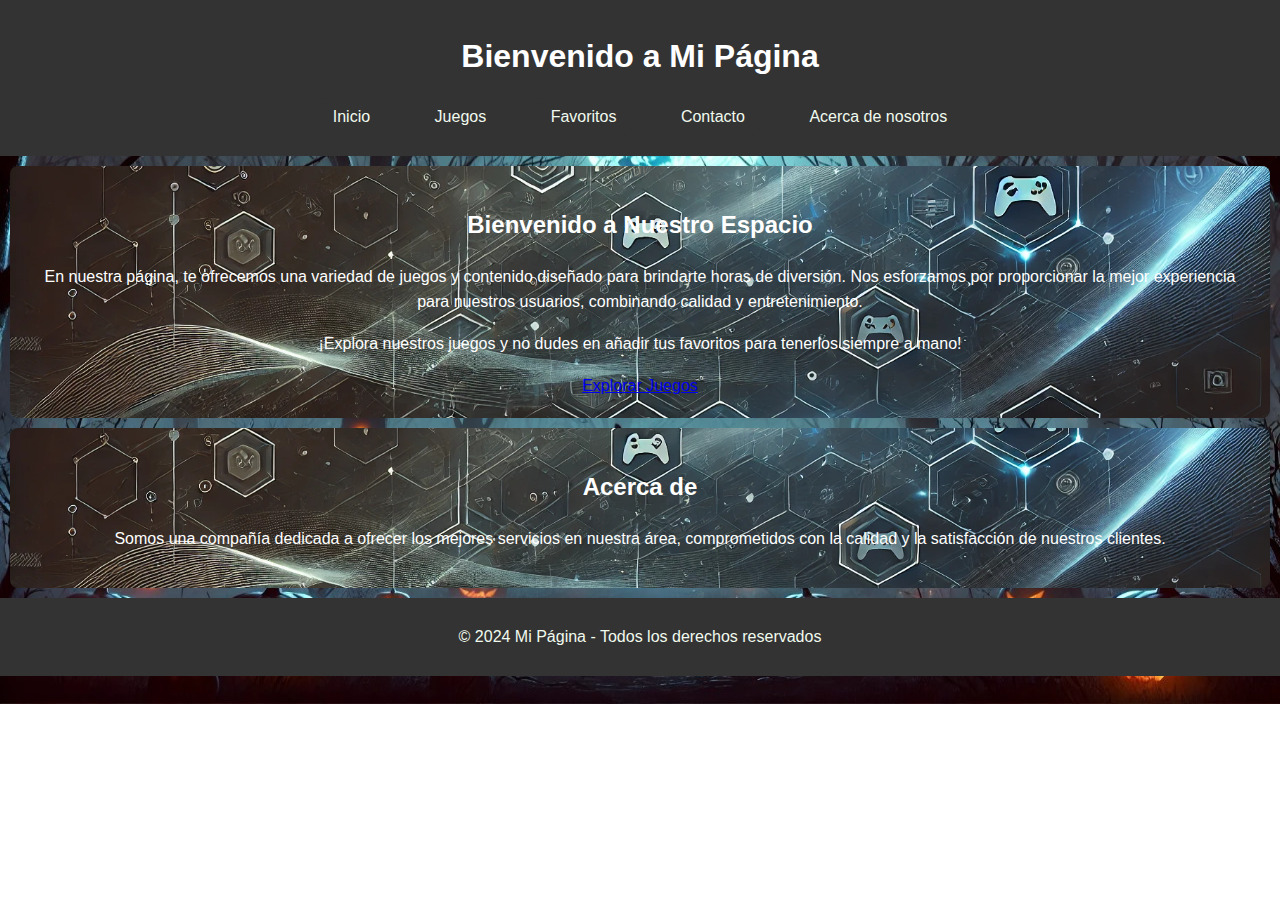
<file: index.html>
<!DOCTYPE html>
<html lang="es">
<head>
    <meta charset="UTF-8">
    <meta name="viewport" content="width=device-width, initial-scale=1.0">
    <title>Acerca</title>
    <link rel="stylesheet" href="style.css">
</head>
<body>
    <header>
        <h1>Bienvenido a Mi Página</h1>
        <nav>
            <ul>
                <li><a href="index.html">Inicio</a></li>
                <li><a href="juegos.html">Juegos</a></li>
                <li><a href="favoritos.html">Favoritos</a></li>
                <li><a href="contacto.html">Contacto</a></li>
                <li><a href="acerca.html">Acerca de nosotros</a></li>
            </ul>
        </nav>
    </header>

    <section id="bienvenida">
        <h2>Bienvenido a Nuestro Espacio</h2>
        <p>En nuestra página, te ofrecemos una variedad de juegos y contenido diseñado para brindarte horas de diversión. Nos esforzamos por proporcionar la mejor experiencia para nuestros usuarios, combinando calidad y entretenimiento.</p>
        <p>¡Explora nuestros juegos y no dudes en añadir tus favoritos para tenerlos siempre a mano!</p>
        <a href="juegos.html" class="btn-explorar">Explorar Juegos</a>
    </section>

    <section>
        <h2>Acerca de</h2>
        <p>Somos una compañía dedicada a ofrecer los mejores servicios en nuestra área, comprometidos con la calidad y la satisfacción de nuestros clientes.</p>
    </section>

    <footer>
        <p>&copy; 2024 Mi Página - Todos los derechos reservados</p>
    </footer>
</body>
</html>
</file>
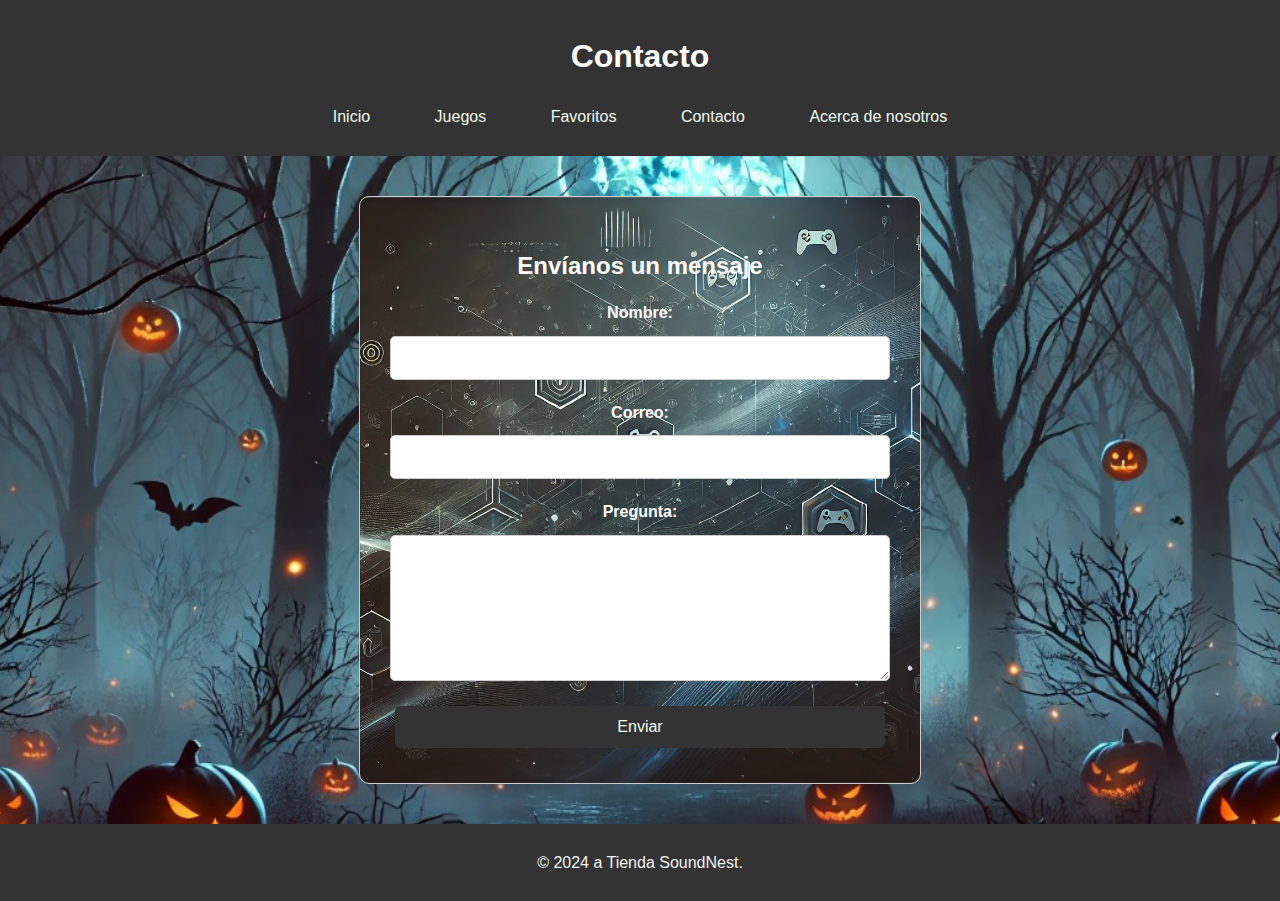
<file: contacto.html>
<!DOCTYPE html>
<html lang="es">
<head>
    <meta charset="UTF-8">
    <meta name="viewport" content="width=device-width, initial-scale=1.0">
    <title>Tienda - Contáctanos</title>

    <link rel="stylesheet" href="style.css">

    <style>
        /* Estilos generales */
        body {
            font-family: Arial, sans-serif;
            line-height: 1.6;
            margin: 0;
            padding: 0;
            background-color: #F1FAEE;
            color: #333;
        }

        header {
            background-color: #333;
            color: white;
            padding: 10px 0;
            text-align: center;
        }
        main {
            padding: 20px;
            display: flex;
            flex-wrap: wrap;
            justify-content: space-between;
        }

        section {
            flex: 1 1 21%;
            margin: 10px;
            padding: 20px;
            background-color: #333;
            border-radius: 8px;
            text-align: center;
        }

        img {
            border-radius: 8px;
            transition: transform 0.3s;
        }

        .buttons {
            margin-top: 10px;
        }

        button {
            padding: 10px 15px;
            margin: 5px;
            border: none;
            border-radius: 5px;
            cursor: pointer;
            transition: background-color 0.3s;
        }

        button:hover {
            opacity: 0.8; /* Efecto hover */
        }

        footer {
            text-align: center;
            padding: 10px 0;
            background-color: #333;
            color: #f4f4f4;
        }

        /* Responsivo */
        @media screen and (max-width: 768px) {
            main {
                flex-direction: column;
            }

            section {
                width: 100%;
            }
        }
    </style>
</head>

<body>

    <header>
        <h1>Contacto</h1>
        <nav>
            <ul>
                <li><a href="index.html">Inicio</a></li>
                <li><a href="juegos.html">Juegos</a></li>
                <li><a href="favoritos.html">Favoritos</a></li>
                <li><a href="contacto.html">Contacto</a></li>
                <li><a href="acerca.html">Acerca de nosotros</a></li>
            </ul>
        </nav>
    </header>

    <main>
        <section class="contacto" style="padding: 30px; max-width: 500px; margin: 20px auto; background-color: #fff; border: 1px solid #ccc; border-radius: 10px;">
            <h2 style="text-align: center; margin-bottom: 15px;">Envíanos un mensaje</h2>
            <form action="#" method="POST" style="display: flex; flex-direction: column;">
                <label for="nombre" style="margin-bottom: 10px; font-weight: bold;">Nombre:</label>
                <input type="text" id="nombre" name="nombre" required style="margin-bottom: 20px; padding: 12px; border-radius: 5px; border: 1px solid #ccc; font-family: inherit; font-size: 1em;">

                <label for="correo" style="margin-bottom: 10px; font-weight: bold;">Correo:</label>
                <input type="email" id="correo" name="correo" required style="margin-bottom: 20px; padding: 12px; border-radius: 5px; border: 1px solid #ccc; font-family: inherit; font-size: 1em;">

                <label for="pregunta" style="margin-bottom: 10px; font-weight: bold;">Pregunta:</label>
                <textarea id="pregunta" name="pregunta" required style="margin-bottom: 20px; padding: 12px; border-radius: 5px; border: 1px solid #ccc; font-family: inherit; font-size: 1em; resize: vertical; min-height: 120px;"></textarea>

                <button type="submit" style="padding: 12px; background-color: #333; color: #F1FAEE; border: none; border-radius: 5px; cursor: pointer; font-size: 1em;">Enviar</button>
            </form>
        </section>
    </main>

    <footer>
        <p>&copy; 2024 a Tienda SoundNest.</p>
    </footer>
</body>
</html>
</file>
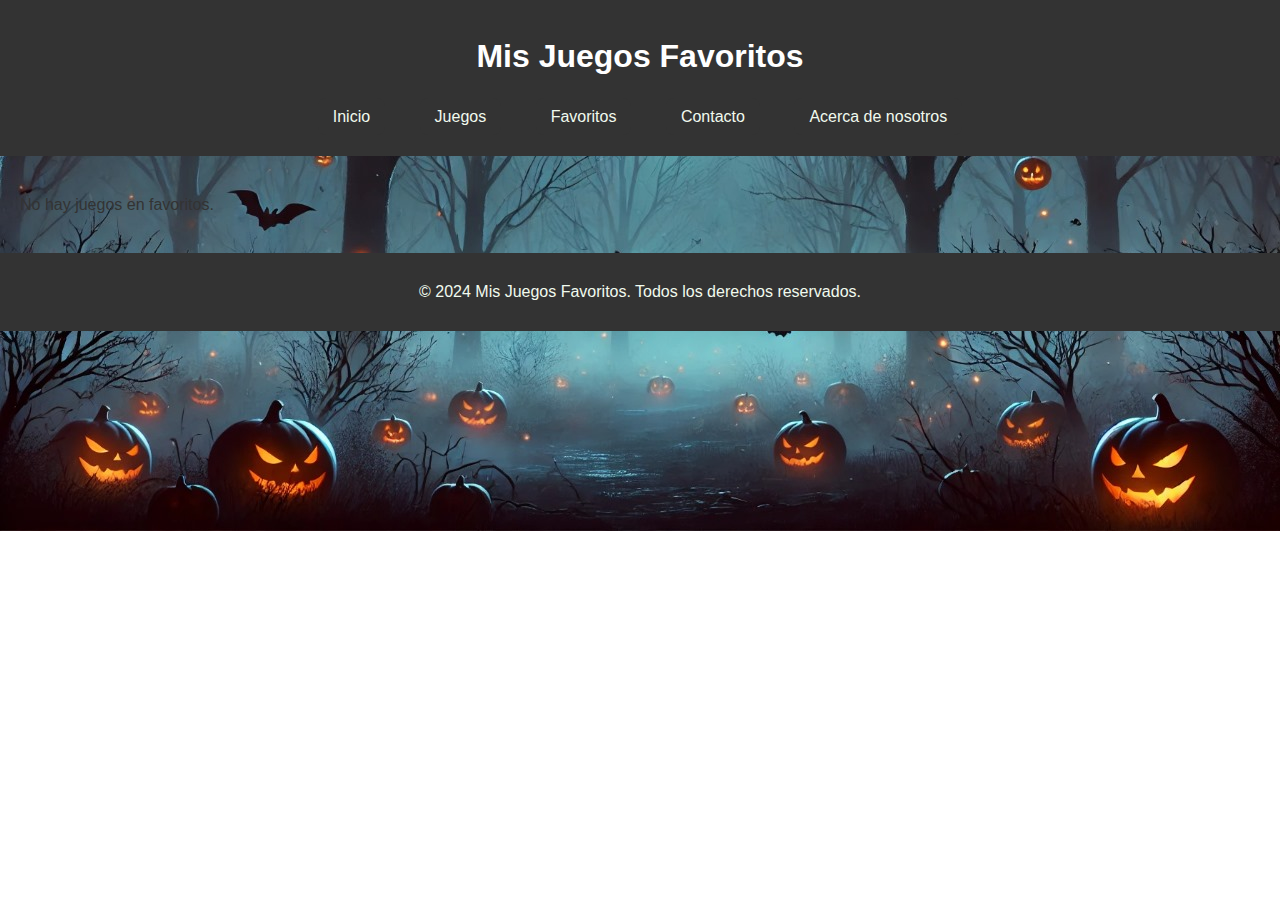
<file: favoritos.html>
<!DOCTYPE html>
<html lang="es">
<head>
    <meta charset="UTF-8">
    <meta name="viewport" content="width=device-width, initial-scale=1.0">
    <title>Juegos Favoritos</title>
    <link rel="stylesheet" href="style.css">
</head>
<body>
    <header>
        <h1>Mis Juegos Favoritos</h1>
        <nav>
            <ul>
                <li><a href="index.html">Inicio</a></li>
                <li><a href="juegos.html">Juegos</a></li>
                <li><a href="favoritos.html">Favoritos</a></li>
                <li><a href="contacto.html">Contacto</a></li>
                <li><a href="acerca.html">Acerca de nosotros</a></li>
            </ul>
        </nav>
    </header>

    <main>
        <div id="contenedor-favoritos"></div>
    </main>

    

    <footer>
        <p>&copy; 2024 Mis Juegos Favoritos. Todos los derechos reservados.</p>
    </footer>
    <script src="script.js"></script>
</body>
</html>
</file>
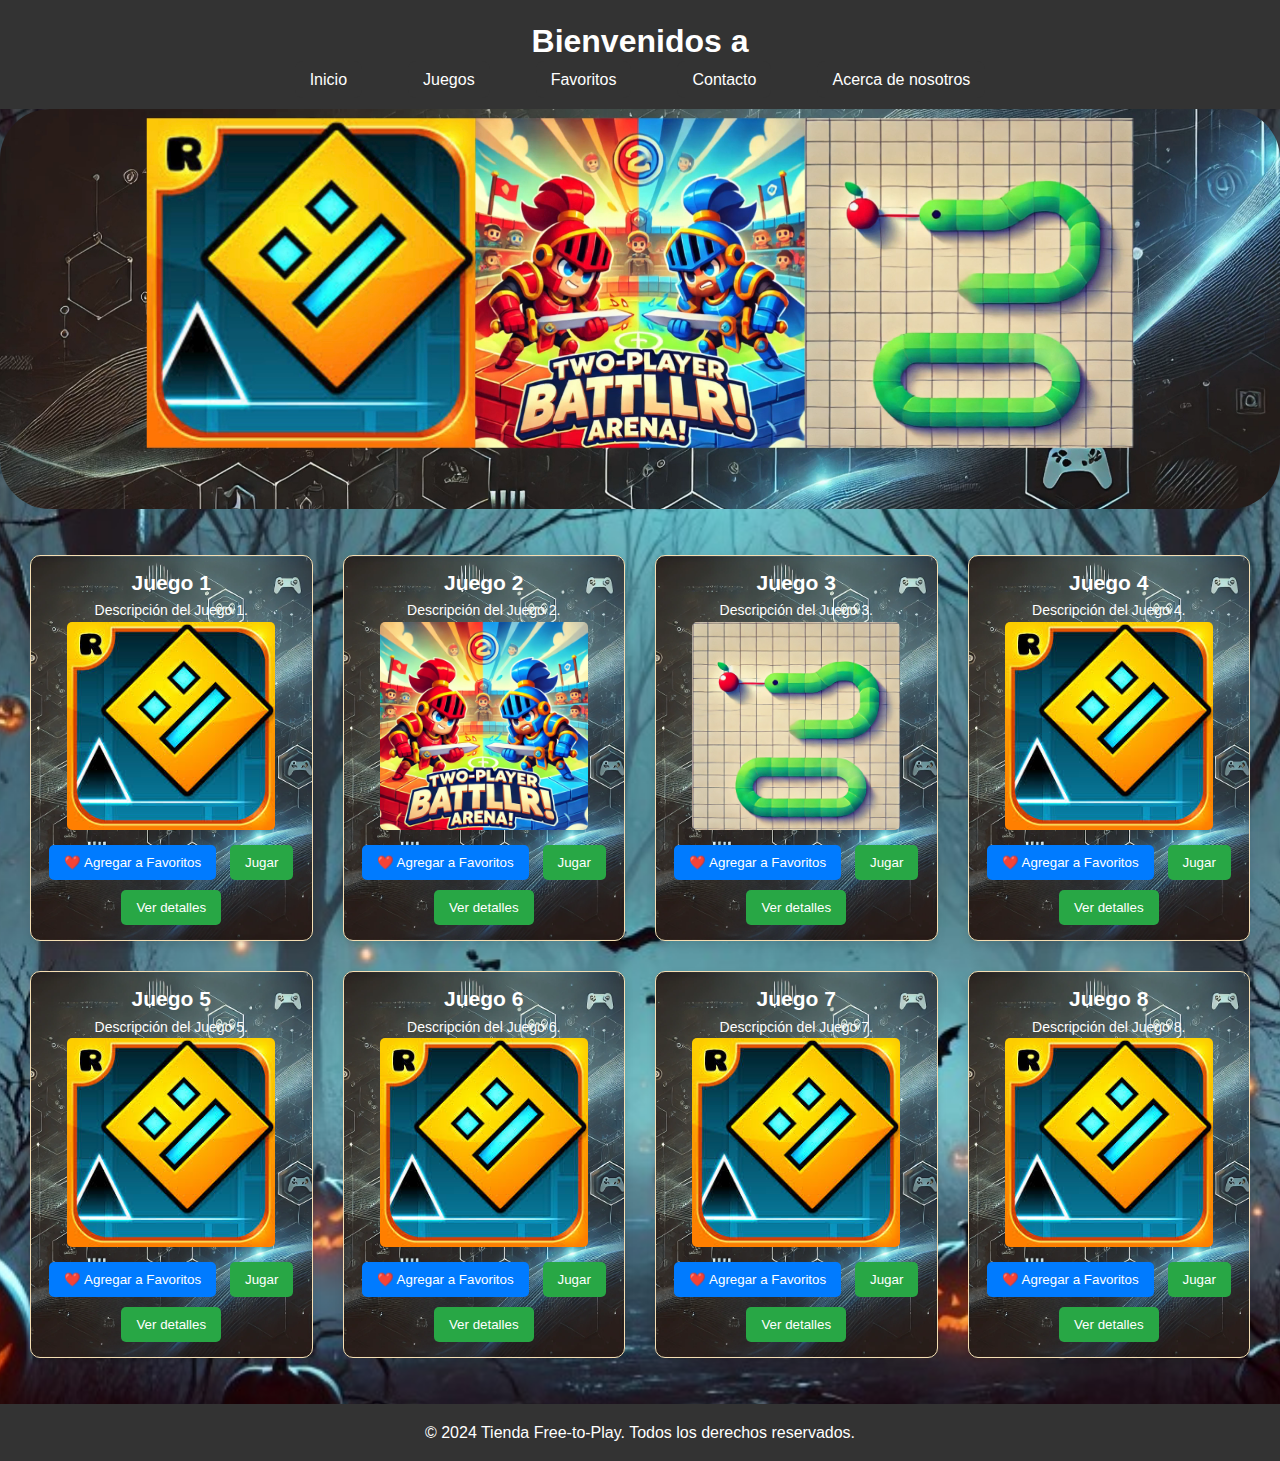
<file: Juegos.html>
<!DOCTYPE html>
<html lang="es">
<head>
    <meta charset="UTF-8">
    <meta name="viewport" content="width=device-width, initial-scale=1.0">
    <title>Galería de Juegos</title>
    <link rel="stylesheet" href="style.css">
    <style>
        /* Estilos base */
        * {
            margin: 0;
            padding: 0;
            box-sizing: border-box;
        }

        body {
            font-family: Arial, sans-serif;
        }

        header {
            background-color: #333;
            color: #fff;
            padding: 1rem;
            text-align: center;
        }

        nav ul {
            list-style-type: none;
            display: flex;
            justify-content: center;
            gap: 1rem;
        }

        nav a {
            color: white;
            text-decoration: none;
        }

        .featured-content {
            width: 100%; /* Contenedor ocupa todo el ancho */
            max-height: 400px; /* Limita la altura */
            overflow: hidden; /* Oculta el contenido desbordante */
            border-radius: 50px; /* Borde redondeado para el contenedor */
            margin-bottom: 1rem; /* Espaciado debajo del contenedor */
            position: relative; /* Posicionamiento relativo para el contenido interno */
            display: flex; /* Usar flexbox para centrar */
            justify-content: center; /* Centra horizontalmente */
            align-items: center; /* Centra verticalmente */
        }
        
        .featured-content video {
            width: 100%; /* Ancho del video al 100% del contenedor */
            height: 100%; /* Alto del video al 100% del contenedor */
            object-fit: cover; /* Asegura que el video llene el contenedor sin distorsionarse */
            display: block; /* Bloque para que ocupe el espacio correctamente */
            border-radius: 50px; /* Borde redondeado para el video */
        }

        main {
            display: flex;
            flex-wrap: wrap;
            justify-content: center;
            gap: 10px;
        }

        .game-box {
            width: 23%;
            border: 1px solid wheat;
            border-radius: 10px;
            padding: 10px;
            box-shadow: 0px 4px 8px rgba(0, 0, 0, 0.1);
            transition: transform 0.3s;
            font-size: 14px;
        }

        .game-box:hover {
            transform: scale(1.05);
        }

        .game-box img {
            width: 80%;
            height: auto;
            border-radius: 5px;
            display: block;
            margin: 0 auto;
        }

        .buttons {
            margin-top: 10px;
            text-align: center;
        }

        footer {
            text-align: center;
            padding: 1rem;
            background-color: #333;
            color: white;
            margin-top: 1rem;
        }

        /* Estilos del pop-up */
        .popup-overlay {
            position: fixed;
            top: 0;
            left: 0;
            width: 100%;
            height: 100%;
            background: rgba(0, 0, 0, 0.5);
            display: none;
            justify-content: center;
            align-items: center;
            z-index: 10;
        }

        /* Estilos del pop-up */
.popup-content {
    width: 80%;
    max-width: 500px;
    background: #333;
    padding: 20px;
    border-radius: 10px;
    box-shadow: 0px 4px 8px rgba(0, 0, 0, 0.3);
    color: white; /* Cambia el color del texto a blanco */
}

.popup-content h3 {
    margin-bottom: 20px;
    color: white; /* Color blanco para el título */
}

.popup-content p {
    margin-bottom: 40px;
    color: white; /* Color blanco para la descripción */
}


        .popup-close {
            display: block;
            margin: 0 auto;
            padding: 10px 20px;
            background-color: #007BFF;
            color: white;
            border: none;
            border-radius: 5px;
            cursor: pointer;
        }

        .popup-close:hover {
            background-color: red;
        }

        .detalles{
            background-color: #28A745;
            color: white; /* Añadir esta línea para que el texto sea blanco */
        }

        /* Estilo para el botón de favoritos */
        .favoritos.active {
            background-color: red; /* Color dorado cuando está activo */
            color: black; /* Cambiar color del texto */
        }
        .verDetalles{
            color: white;
        }

    </style>
</head>
<body>
    <header>
        <h1>Bienvenidos a </h1>
        <nav>
            <ul>
                <li><a href="index.html">Inicio</a></li>
                <li><a href="juegos.html">Juegos</a></li>
                <li><a href="favoritos.html">Favoritos</a></li>
                <li><a href="contacto.html">Contacto</a></li>
                <li><a href="acerca.html">Acerca de nosotros</a></li>
            </ul>
        </nav>
    </header>

    <div class="featured-content">
        <video autoplay loop muted playsinline class="active">
            <source src="cansado.mp4" type="video/mp4" />
            Tu navegador no soporta el elemento de video.
        </video>
    </div>

    <main>
        <!-- Ejemplo de juego con botón de detalles -->
        <section id="game1" class="game-box">
            <h2>Juego 1</h2>
            <p>Descripción del Juego 1.</p>
            <img src="geo.1.jpg" alt="Juego 1">
            <div class="buttons">
                <button class="favoritos" onclick="toggleFavorito(this)">❤️ Agregar a Favoritos</button>
                <button class="jugar" onclick="window.location.href='https://alejandro03valenzuela.github.io/Jueg0/'">Jugar</button>
                <button class="detalles" onclick="verDetalles('Juego 1', 'Aquí se muestra una descripción detallada del Juego 1 con información adicional.')">Ver detalles</button>
            </div>
        </section>
        <section id="game2" class="game-box">
            <h2>Juego 2</h2>
            <p>Descripción del Juego 2.</p>
            <img src="juego.2.webp" alt="Juego 2">
            <div class="buttons">
                <button class="favoritos" onclick="toggleFavorito(this)">❤️ Agregar a Favoritos</button>
                <button class="jugar" onclick="window.location.href='https://alejandro03valenzuela.github.io/Batalla/'">Jugar</button>
                <button class="detalles" onclick="verDetalles('Juego 2', 'Aquí se muestra una descripción detallada del Juego 2 con información adicional.')">Ver detalles</button>
            </div>
        </section>
        <section id="game3" class="game-box">
            <h2>Juego 3</h2>
            <p>Descripción del Juego 3.</p>
            <img src="juego2.webp" alt="Juego 3">
            <div class="buttons">
                <button class="favoritos" onclick="toggleFavorito(this)">❤️ Agregar a Favoritos</button>
                <button class="jugar" onclick="window.location.href='https://alejandro03valenzuela.github.io/Serpi/'">Jugar</button>
                <button class="detalles" onclick="verDetalles('Juego 3', 'Aquí se muestra una descripción detallada del Juego 3 con información adicional.')">Ver detalles</button>
            </div>
        </section>
        <section id="game4" class="game-box">
            <h2>Juego 4</h2>
            <p>Descripción del Juego 4.</p>
            <img src="geo.1.jpg" alt="Juego 4">
            <div class="buttons">
                <button class="favoritos" onclick="toggleFavorito(this)">❤️ Agregar a Favoritos</button>
                <button class="jugar" onclick="window.location.href='https://alejandro03valenzuela.github.io/Jueg0/'">Jugar</button>
                <button class="detalles" onclick="verDetalles('Juego 4', 'Aquí se muestra una descripción detallada del Juego 4 con información adicional.')">Ver detalles</button>
            </div>
        </section>
        <section id="game5" class="game-box">
            <h2>Juego 5</h2>
            <p>Descripción del Juego 5.</p>
            <img src="geo.1.jpg" alt="Juego 5">
            <div class="buttons">
                <button class="favoritos" onclick="toggleFavorito(this)">❤️ Agregar a Favoritos</button>
                <button class="jugar" onclick="window.location.href='https://alejandro03valenzuela.github.io/Jueg0/'">Jugar</button>
                <button class="detalles" onclick="verDetalles('Juego 5', 'Aquí se muestra una descripción detallada del Juego 5 con información adicional.')">Ver detalles</button>
            </div>
        </section>
        <section id="game6" class="game-box">
            <h2>Juego 6</h2>
            <p>Descripción del Juego 6.</p>
            <img src="geo.1.jpg" alt="Juego 6">
            <div class="buttons">
                <button class="favoritos" onclick="toggleFavorito(this)">❤️ Agregar a Favoritos</button>
                <button class="jugar" onclick="window.location.href='https://alejandro03valenzuela.github.io/Jueg0/'">Jugar</button>
                <button class="detalles" onclick="verDetalles('Juego 6', 'Aquí se muestra una descripción detallada del Juego 6 con información adicional.')">Ver detalles</button>
            </div>
        </section>
        <section id="game6" class="game-box">
            <h2>Juego 7</h2>
            <p>Descripción del Juego 7.</p>
            <img src="geo.1.jpg" alt="Juego 6">
            <div class="buttons">
                <button class="favoritos" onclick="toggleFavorito(this)">❤️ Agregar a Favoritos</button>
                <button class="jugar" onclick="window.location.href='https://alejandro03valenzuela.github.io/Jueg0/'">Jugar</button>
                <button class="detalles" onclick="verDetalles('Juego 7', 'Aquí se muestra una descripción detallada del Juego 6 con información adicional.')">Ver detalles</button>
            </div>
        </section>
        <section id="game6" class="game-box">
            <h2>Juego 8</h2>
            <p>Descripción del Juego 8.</p>
            <img src="geo.1.jpg" alt="Juego 6">
            <div class="buttons">
                <button class="favoritos" onclick="toggleFavorito(this)">❤️ Agregar a Favoritos</button>
                <button class="jugar" onclick="window.location.href='https://alejandro03valenzuela.github.io/Jueg0/'">Jugar</button>
                <button class="detalles" onclick="verDetalles('Juego 8', 'Aquí se muestra una descripción detallada del Juego 6 con información adicional.')">Ver detalles</button>
            </div>
        </section>
    </main>

    <div class="popup-overlay" id="popupOverlay">
        <div class="popup-content">
            <h3 id="popupTitle"></h3>
            <p id="popupDescription"></p>
            <button class="popup-close" onclick="closePopup()">Cerrar</button>
        </div>
    </div>

    <footer>
        <p>© 2024 Tienda Free-to-Play. Todos los derechos reservados.</p>
    </footer>

    <script>
        function verDetalles(titulo, descripcion) {
            document.getElementById('popupTitle').innerText = titulo;
            document.getElementById('popupDescription').innerText = descripcion;
            document.getElementById('popupOverlay').style.display = 'flex';
        }

        function closePopup() {
            document.getElementById('popupOverlay').style.display = 'none';
        }

        function toggleFavorito(button) {
            button.classList.toggle('active');
            if (button.classList.contains('active')) {
                button.innerHTML = '❤️ Agregado a Favoritos';
            } else {
                button.innerHTML = '❤️ Agregar a Favoritos';
            }
        }
    </script>
</body>
</html>
</file>
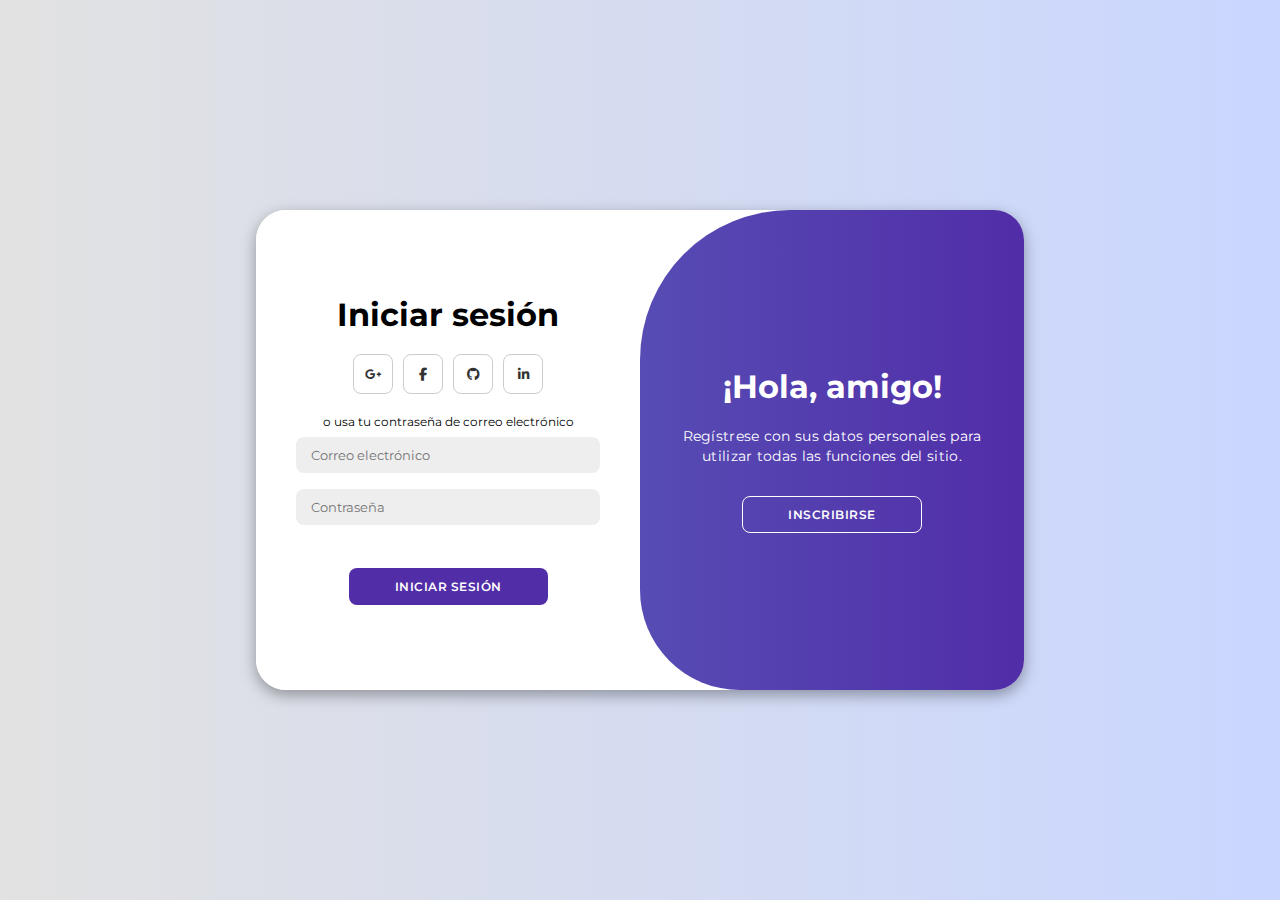
<file: sesion.html>
<!DOCTYPE html>
<html lang="en">

<head>
    <meta charset="UTF-8">
    <meta name="viewport" content="width=device-width, initial-scale=1.0">
    <link rel="stylesheet" href="https://cdnjs.cloudflare.com/ajax/libs/font-awesome/6.4.2/css/all.min.css">
    <link rel="stylesheet" href="sesion.css">
    <title>Página de inicio de sesión moderna</title>
</head>

<body>

    <div class="container" id="container">
        <div class="form-container sign-up">
            <form>
                <h1>Crear una cuenta</h1>
                <div class="social-icons">
                    <a href="#" class="icon"><i class="fa-brands fa-google-plus-g"></i></a>
                    <a href="#" class="icon"><i class="fa-brands fa-facebook-f"></i></a>
                    <a href="#" class="icon"><i class="fa-brands fa-github"></i></a>
                    <a href="#" class="icon"><i class="fa-brands fa-linkedin-in"></i></a>
                </div>
                <span>o utiliza tu correo electrónico para registrarte</span>
                <input type="text" placeholder="Nombre">
                <input type="email" placeholder="Correo electrónico">
                <input type="password" placeholder="Contraseña">
                <button>INSCRIBIRSE</button>
            </form>
        </div>
        <div class="form-container sign-in">
            <form>
                <h1>Iniciar sesión</h1>
                <div class="social-icons">
                    <a href="#" class="icon"><i class="fa-brands fa-google-plus-g"></i></a>
                    <a href="#" class="icon"><i class="fa-brands fa-facebook-f"></i></a>
                    <a href="#" class="icon"><i class="fa-brands fa-github"></i></a>
                    <a href="#" class="icon"><i class="fa-brands fa-linkedin-in"></i></a>
                </div>
                <span>o usa tu contraseña de correo electrónico</span>
                <input type="email" placeholder="Correo electrónico">
                <input type="password" placeholder="Contraseña">
                <a href="#"></a>
                <button id="loginButton">Iniciar sesión</button>
            </form>
        </div>
        <div class="toggle-container">
            <div class="toggle">
                <div class="toggle-panel toggle-left">
                    <h1>¡Bienvenido de nuevo!</h1>
                    <p>Introduzca sus datos personales para utilizar todas las funciones del sitio.</p>
                    <button class="hidden" id="login">iniciar sesión</button>
                </div>
                <div class="toggle-panel toggle-right">
                    <h1>¡Hola, amigo!</h1>
                    <p>Regístrese con sus datos personales para utilizar todas las funciones del sitio.</p>
                    <button class="hidden" id="register">INSCRIBIRSE</button>
                </div>
            </div>
        </div>
    </div>

    <script>

        document.getElementById("loginButton").addEventListener("click", function(event) {
            event.preventDefault(); // Evita el envío del formulario
            window.location.href = "index.html"; // Redirige a index.html
        });        

    </script>


    <script src="sesion.js"></script>
</body>

</html>
</file>
<file: style.css>
/* Estilos generales */
/* Fondo del body */
body {
    font-family: Arial, sans-serif;
    line-height: 1.6;
    margin: 0;
    padding: 0;
    background-image: url('fondo2.jpeg'); /* Fondo del body */
    background-size: cover;
    background-position: center;
    background-repeat: no-repeat;
    color: #333;
}

/* Fondo de los juegos (márgenes internos) */
section {
    flex: 1 1 21%;
    margin: 10px;
    padding: 20px;
    background-image: url('fondo.webp'); /* Fondo para las cajas de los juegos */
    background-size: cover;
    background-position: center;
    background-repeat: no-repeat;
    border-radius: 8px;
    text-align: center;
    color: white; /* Asegúrate de que el texto sea visible sobre el fondo */
}

img {
    border-radius: 8px;
    transition: transform 0.3s;
}

header {
    background-color: #333;
    color: white;
    padding: 10px 0;
    text-align: center;
}

nav ul {
    list-style: none;
    padding: 0;
}

nav ul li {
    display: inline;
    margin: 0 15px;
}

nav a {
    color: #F1FAEE;
    text-decoration: none;
    padding: 10px 15px;
    border-radius: 8px;
    background-color: #333;
    transition: background-color 0.3s;
}

nav a:hover {
    background-color: #B0BEC5;
}

main {
    padding: 20px;
    display: flex;
    flex-wrap: wrap;
    justify-content: space-between;
}

section {
    flex: 1 1 21%;
    margin: 10px;
    padding: 20px;
    background-color: #005B5B;
    border-radius: 8px;
    text-align: center;
}

img {
    border-radius: 8px;
    transition: transform 0.3s;
}

.buttons {
    margin-top: 10px;
}

button {
    padding: 10px 15px;
    margin: 5px;
    border: none;
    border-radius: 5px;
    cursor: pointer;
    transition: background-color 0.3s;
}

.favoritos {
    background-color: #007BFF; /* Azul */
    color: white;
}

.favoritos.red {
    background-color: red; /* Rojo */
}

.jugar {
    background-color: #28A745; /* Verde */
    color: white;
}

button:hover {
    opacity: 0.8; /* Efecto hover */
}

footer {
    text-align: center;
    padding: 10px 0;
    background-color: #333;
    color: #F1FAEE;
}

/* Estilos del pop-up */
.popup-content p {
    margin-bottom: 40px;
    color: white; /* Añadir esta línea para que el texto sea blanco */
}

/* Responsivo para diferentes dispositivos */
@media (max-width: 768px) {
    /* Para dispositivos móviles */
    .game-box {
        width: 100%; /* La caja del juego ocupa el ancho completo */
        margin: 0 0 1rem; /* Espacio entre las cajas */
    }

    .featured-content {
        max-height: 200px;
    }

    header h1 {
        font-size: 1.5rem;
    }

    nav ul {
        flex-direction: column;
        gap: 0.5rem;
    }
}

@media (min-width: 769px) and (max-width: 1024px) {
    /* Para tablets */
    .game-box {
        width: 47%; /* Dos columnas para tablets */
        margin: 0.5%;
    }

    .featured-content {
        max-height: 300px;
    }
}

@media (min-width: 1025px) {
    /* Para escritorio */
    .game-box {
        width: 23%; /* Cuatro columnas en pantallas grandes */
    }

    .featured-content {
        max-height: 400px;
    }

    nav ul {
        gap: 1.5rem;
    }
}
</file>
<file: sesion.css>
@import url('https://fonts.googleapis.com/css2?family=Montserrat:wght@300;400;500;600;700&display=swap');

*{
    margin: 0;
    padding: 0;
    box-sizing: border-box;
    font-family: 'Montserrat', sans-serif;
}

body{
    background-color: #c9d6ff;
    background: linear-gradient(to right, #e2e2e2, #c9d6ff);
    display: flex;
    align-items: center;
    justify-content: center;
    flex-direction: column;
    height: 100vh;
}

.container{
    background-color: #fff;
    border-radius: 30px;
    box-shadow: 0 5px 15px rgba(0, 0, 0, 0.35);
    position: relative;
    overflow: hidden;
    width: 768px;
    max-width: 100%;
    min-height: 480px;
}

.container p{
    font-size: 14px;
    line-height: 20px;
    letter-spacing: 0.3px;
    margin: 20px 0;
}

.container span{
    font-size: 12px;
}

.container a{
    color: #333;
    font-size: 13px;
    text-decoration: none;
    margin: 15px 0 10px;
}

.container button{
    background-color: #512da8;
    color: #fff;
    font-size: 12px;
    padding: 10px 45px;
    border: 1px solid transparent;
    border-radius: 8px;
    font-weight: 600;
    letter-spacing: 0.5px;
    text-transform: uppercase;
    margin-top: 10px;
    cursor: pointer;
}

.container button.hidden{
    background-color: transparent;
    border-color: #fff;
}

.container form{
    background-color: #fff;
    display: flex;
    align-items: center;
    justify-content: center;
    flex-direction: column;
    padding: 0 40px;
    height: 100%;
}

.container input{
    background-color: #eee;
    border: none;
    margin: 8px 0;
    padding: 10px 15px;
    font-size: 13px;
    border-radius: 8px;
    width: 100%;
    outline: none;
}

.form-container{
    position: absolute;
    top: 0;
    height: 100%;
    transition: all 0.6s ease-in-out;
}

.sign-in{
    left: 0;
    width: 50%;
    z-index: 2;
}

.container.active .sign-in{
    transform: translateX(100%);
}

.sign-up{
    left: 0;
    width: 50%;
    opacity: 0;
    z-index: 1;
}

.container.active .sign-up{
    transform: translateX(100%);
    opacity: 1;
    z-index: 5;
    animation: move 0.6s;
}

@keyframes move{
    0%, 49.99%{
        opacity: 0;
        z-index: 1;
    }
    50%, 100%{
        opacity: 1;
        z-index: 5;
    }
}

.social-icons{
    margin: 20px 0;
}

.social-icons a{
    border: 1px solid #ccc;
    border-radius: 20%;
    display: inline-flex;
    justify-content: center;
    align-items: center;
    margin: 0 3px;
    width: 40px;
    height: 40px;
}

.toggle-container{
    position: absolute;
    top: 0;
    left: 50%;
    width: 50%;
    height: 100%;
    overflow: hidden;
    transition: all 0.6s ease-in-out;
    border-radius: 150px 0 0 100px;
    z-index: 1000;
}

.container.active .toggle-container{
    transform: translateX(-100%);
    border-radius: 0 150px 100px 0;
}

.toggle{
    background-color: #512da8;
    height: 100%;
    background: linear-gradient(to right, #5c6bc0, #512da8);
    color: #fff;
    position: relative;
    left: -100%;
    height: 100%;
    width: 200%;
    transform: translateX(0);
    transition: all 0.6s ease-in-out;
}

.container.active .toggle{
    transform: translateX(50%);
}

.toggle-panel{
    position: absolute;
    width: 50%;
    height: 100%;
    display: flex;
    align-items: center;
    justify-content: center;
    flex-direction: column;
    padding: 0 30px;
    text-align: center;
    top: 0;
    transform: translateX(0);
    transition: all 0.6s ease-in-out;
}

.toggle-left{
    transform: translateX(-200%);
}

.container.active .toggle-left{
    transform: translateX(0);
}

.toggle-right{
    right: 0;
    transform: translateX(0);
}

.container.active .toggle-right{
    transform: translateX(200%);
}
</file>
